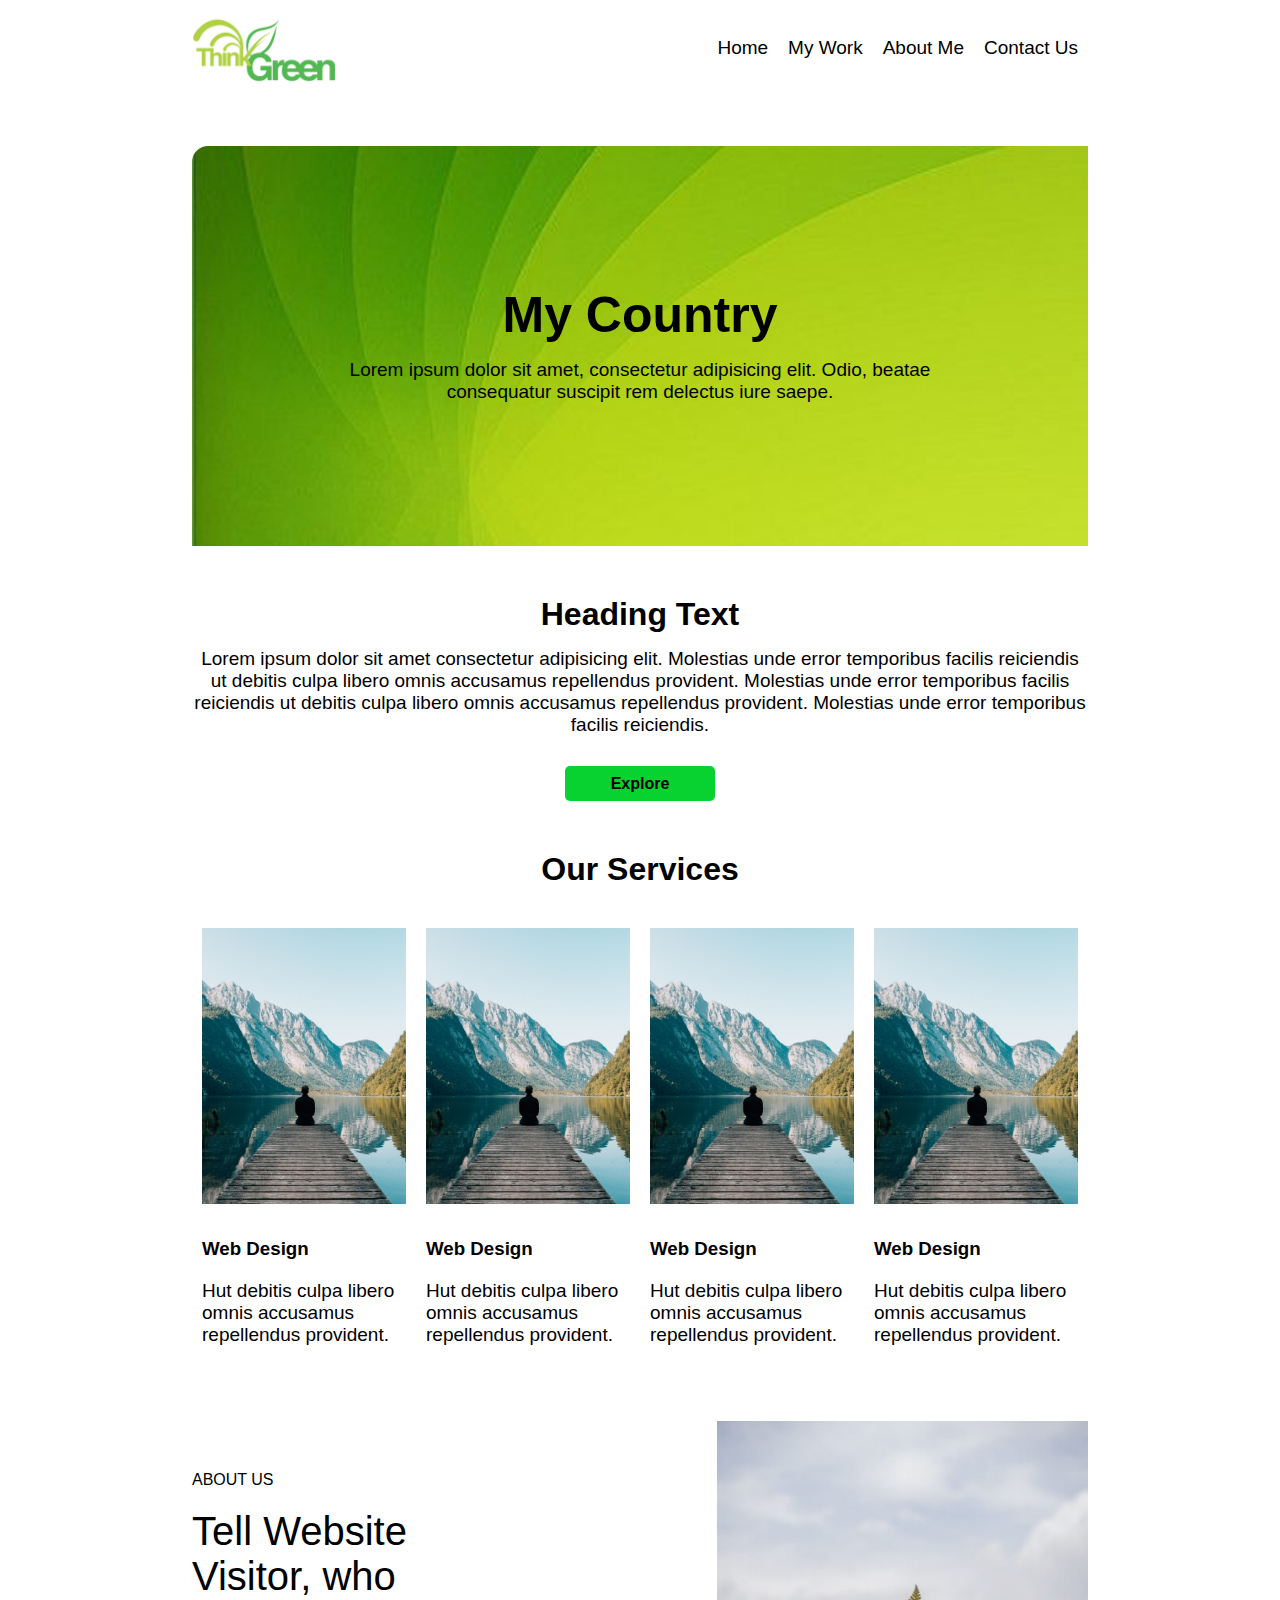
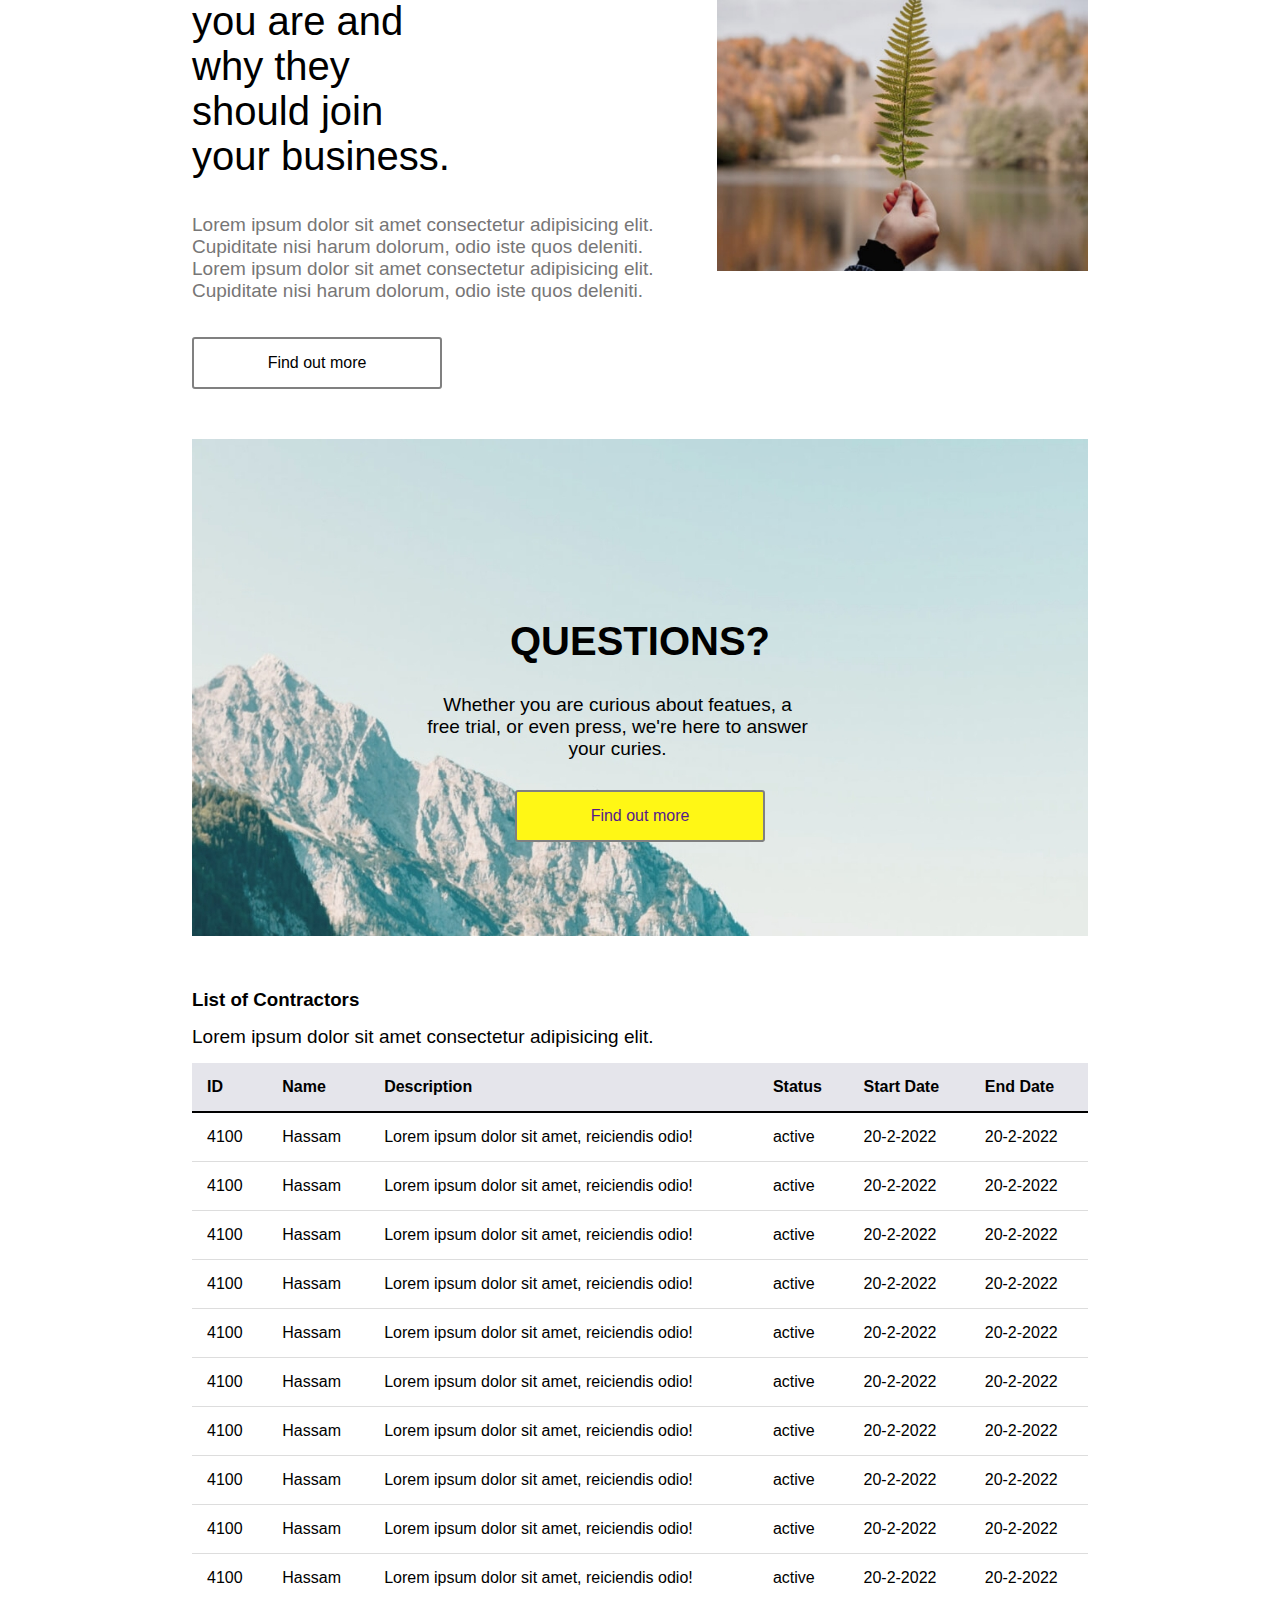
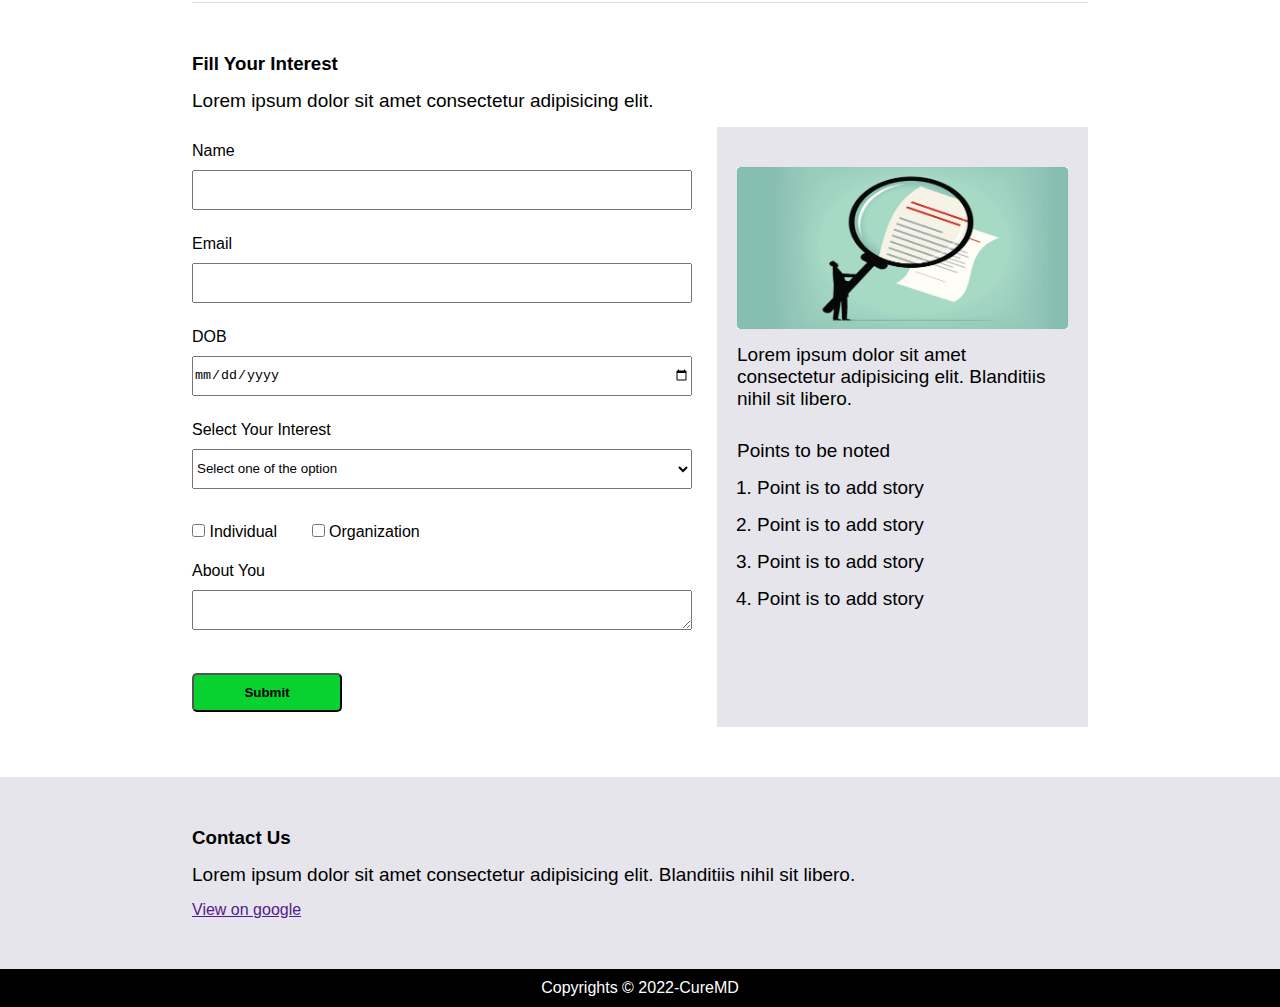
<file: index.html>
<!DOCTYPE html>
<html lang="en">
  <link rel="stylesheet" href="/style/style.css" />

  <head>
    <meta charset="UTF-8" />
    <meta http-equiv="X-UA-Compatible" content="IE=edge" />
    <meta name="viewport" content="width=device-width, initial-scale=1.0" />
    <title>Assignment2</title>
  </head>

  <body>
    <header class="header centre">
      <div class="logo">
        <img src="/images/logo.png" alt="logo" />
      </div>
      <nav class="nav-bar">
        <ul>
          <li><a href="">Home</a></li>
          <li><a href="">My Work</a></li>
          <li><a href="">About Me</a></li>
          <li><a href="">Contact Us</a></li>
        </ul>
      </nav>
    </header>
    <section class="img-section centre">
      <h1>My Country</h1>
      <p>
        Lorem ipsum dolor sit amet, consectetur adipisicing elit. Odio, beatae
        consequatur suscipit rem delectus iure saepe.
      </p>
    </section>
    <section class="heading centre">
      <h1>Heading Text</h1>
      <p>
        Lorem ipsum dolor sit amet consectetur adipisicing elit. Molestias unde
        error temporibus facilis reiciendis ut debitis culpa libero omnis
        accusamus repellendus provident. Molestias unde error temporibus facilis
        reiciendis ut debitis culpa libero omnis accusamus repellendus
        provident. Molestias unde error temporibus facilis reiciendis.
      </p>
      <a href="" class="btn">Explore</a>
    </section>
    <h1 class="center">Our Services</h1>
    <section class="services centre">
      <div class="serviesdescription">
        <img src="/images/service-1.jpg" alt="service" />
        <h3>Web Design</h3>
        <p>Hut debitis culpa libero omnis accusamus repellendus provident.</p>
      </div>
      <div class="serviesdescription">
        <img src="/images/service-1.jpg" alt="service" />
        <h3>Web Design</h3>
        <p>Hut debitis culpa libero omnis accusamus repellendus provident.</p>
      </div>
      <div class="serviesdescription">
        <img src="/images/service-1.jpg" alt="service" />
        <h3>Web Design</h3>
        <p>Hut debitis culpa libero omnis accusamus repellendus provident.</p>
      </div>
      <div class="serviesdescription">
        <img src="/images/service-1.jpg" alt="service" />
        <h3>Web Design</h3>
        <p>Hut debitis culpa libero omnis accusamus repellendus provident.</p>
      </div>
    </section>
    <section class="about centre">
      <div>
        <h4>ABOUT US</h4>
        <h1>
          Tell Website Visitor, who you are and why they should join your
          business.
        </h1>
        <p>
          Lorem ipsum dolor sit amet consectetur adipisicing elit. Cupiditate
          nisi harum dolorum, odio iste quos deleniti. Lorem ipsum dolor sit
          amet consectetur adipisicing elit. Cupiditate nisi harum dolorum, odio
          iste quos deleniti.
        </p>
        <a href="">Find out more</a>
      </div>
      <div class="about-img">
        <img src="/images/about-us.jpg" alt="About-Us" />
      </div>
    </section>
    <section class="question centre">
      <h1>QUESTIONS?</h1>
      <p>
        Whether you are curious about featues, a free trial, or even press,
        we're here to answer your curies.
      </p>
      <div class="question-btn">
        <a href="">Find out more</a>
      </div>
    </section>
    <section class="table centre">
      <table>
        <h3>List of Contractors</h3>
        <p>Lorem ipsum dolor sit amet consectetur adipisicing elit.</p>
        <tr>
          <th>ID</th>
          <th>Name</th>
          <th>Description</th>
          <th>Status</th>
          <th>Start Date</th>
          <th>End Date</th>
        </tr>
        <tr>
          <td>4100</td>
          <td>Hassam</td>
          <td>Lorem ipsum dolor sit amet, reiciendis odio!</td>
          <td>active</td>
          <td>20-2-2022</td>
          <td>20-2-2022</td>
        </tr>
        <tr>
          <td>4100</td>
          <td>Hassam</td>
          <td>Lorem ipsum dolor sit amet, reiciendis odio!</td>
          <td>active</td>
          <td>20-2-2022</td>
          <td>20-2-2022</td>
        </tr>
        <tr>
          <td>4100</td>
          <td>Hassam</td>
          <td>Lorem ipsum dolor sit amet, reiciendis odio!</td>
          <td>active</td>
          <td>20-2-2022</td>
          <td>20-2-2022</td>
        </tr>
        <tr>
          <td>4100</td>
          <td>Hassam</td>
          <td>Lorem ipsum dolor sit amet, reiciendis odio!</td>
          <td>active</td>
          <td>20-2-2022</td>
          <td>20-2-2022</td>
        </tr>
        <tr>
          <td>4100</td>
          <td>Hassam</td>
          <td>Lorem ipsum dolor sit amet, reiciendis odio!</td>
          <td>active</td>
          <td>20-2-2022</td>
          <td>20-2-2022</td>
        </tr>
        <tr>
          <td>4100</td>
          <td>Hassam</td>
          <td>Lorem ipsum dolor sit amet, reiciendis odio!</td>
          <td>active</td>
          <td>20-2-2022</td>
          <td>20-2-2022</td>
        </tr>
        <tr>
          <td>4100</td>
          <td>Hassam</td>
          <td>Lorem ipsum dolor sit amet, reiciendis odio!</td>
          <td>active</td>
          <td>20-2-2022</td>
          <td>20-2-2022</td>
        </tr>
        <tr>
          <td>4100</td>
          <td>Hassam</td>
          <td>Lorem ipsum dolor sit amet, reiciendis odio!</td>
          <td>active</td>
          <td>20-2-2022</td>
          <td>20-2-2022</td>
        </tr>
        <tr>
          <td>4100</td>
          <td>Hassam</td>
          <td>Lorem ipsum dolor sit amet, reiciendis odio!</td>
          <td>active</td>
          <td>20-2-2022</td>
          <td>20-2-2022</td>
        </tr>
        <tr>
          <td>4100</td>
          <td>Hassam</td>
          <td>Lorem ipsum dolor sit amet, reiciendis odio!</td>
          <td>active</td>
          <td>20-2-2022</td>
          <td>20-2-2022</td>
        </tr>
      </table>
    </section>
    <div class="form-heading centre">
      <h3>Fill Your Interest</h3>
      <p>Lorem ipsum dolor sit amet consectetur adipisicing elit.</p>
    </div>
    <secion class="form centre">
      <form action="#" id="form" onsubmit="return validateForm()">
        <label for="name">Name</label>
        <input type="text" id="name" name="name" class="input"/>
        <span id="username" style="color: red"></span>
        <label for="email">Email</label>
        <input type="email" id="email" name="email" class="input" />
        <span id="emailid" style="color: red"></span>
        <!-- <div id="error"></div> -->
        <label for="dob">DOB</label>
        <input type="date" id="dob" name="dob" class="input" />
        <span id="dobs" style="color: red"></span>
        <label for="interest">Select Your Interest</label>
        <select name="interest" id="interest">
          <option value="">Select one of the option</option>
          <option value="Mern Stack">Mean Stack</option>
          <option value="Web Engineering">Web Engineering</option>
          <option value="Android Developer">Android Developer</option>
        </select>
        <span id="interests" style="color: red"></span>
        <span>
          <span>
            <input
              type="checkbox"
              id="individual"
              name="individual"
              value="individual"
            />
            <label for="individual">Individual</label>
          </span>
          <span id="individuals" style="color: red"></span>
          <span>
            <input
              type="checkbox"
              id="organization"
              name="organization"
              value="organization"
            />
            <label for="organization">Organization</label>
          </span>
          <span id="organizations" style="color: red"></span>
        </span>
        <label for="about">About You</label>
        <textarea
          name="about"
          id="about"
          rows="4"
          cols="50"
          class="input"
        ></textarea
        ><br />
        <span id="aboutus" style="color: red"></span>
        <button type="submit" class="btn">Submit</button>
        <!-- <input type="submit" class="btn"> -->
      </form>

      <div class="form-section">
        <img src="/images/contactus.jpg" alt="Contact-Us" />
        <p>
          Lorem ipsum dolor sit amet consectetur adipisicing elit. Blanditiis
          nihil sit libero.
        </p>
        <p>Points to be noted</p>
        <ol>
          <li>Point is to add story</li>
          <li>Point is to add story</li>
          <li>Point is to add story</li>
          <li>Point is to add story</li>
        </ol>
      </div>
    </secion>
    <section class="contact-us">
      <div class="contact-detail">
        <h3>Contact Us</h3>
        <p>
          Lorem ipsum dolor sit amet consectetur adipisicing elit. Blanditiis
          nihil sit libero.
        </p>
        <a href="">View on google</a>
      </div>
    </section>
    <footer>Copyrights © 2022-CureMD</footer>

    <script src="index.js"></script>
  </body>
</html>
</file>
<file: style/style.css>
* {
    margin: 0;
    padding: 0;
    box-sizing: border-box;
}

p {
    font-size: 1.188rem;
}

li {
    font-size: 1.188rem;
}

body {
    color: black;
    font-family: Arial, Helvetica, sans-serif;
}

/* Keeping everything to the center of the page with standards */
.centre {
    width: 70%;
    margin: 0 auto 50px auto;
    text-align: center;
}

/*styling navigation bar*/
.header {
    display: flex;
    align-items: center;
}

.nav-bar {
    margin-left: auto;
}

.nav-bar ul {
    display: flex;
    list-style: none;
}

ul li a {
    text-decoration: none;
    color: black;
    font-size: 1.188rem;
    margin: 10px;
}

.nav-bar li a:hover {
    background-color: #07d22f;
    color: #fff;
    border-radius: 10px;
    padding: 5px;
}

/* Designing the image section */

.img-section {
    padding: 140px;
    background-image: url("/images/banner.jpg");
    background-repeat: no-repeat;
    height: 400px;
}

.img-section div {
    display: flex;
    flex-direction: column;
}

.img-section h1 {
    font-size: 3.125rem;
    margin-bottom: 10px;
}

/* Desiging the heading section */

.heading h1 {
    margin-bottom: 15px;
}

/* Designing the button */
.btn {
    text-decoration: none;
    width: 150px;
    background: #07d22f;
    padding: 5px;
    text-align: center;
    color: black;
    border-radius: 5px;
    font-weight: bold;
    line-height: 25px;
    display: inline-block;
    margin-top: 15px;
}

/* Designing the services section */
.services {
    display: flex;
}

.services .serviesdescription {
    width: 24%;
    margin: 10px;
}

.services p,
h3 {
    text-align: left;
}

.services h3 {
    margin: 20px 0px;
}

.services .serviesdescription img {
    width: 100%;
    margin: 10px 0px;
}

.center {
    text-align: center;
    margin: 20px;
}

/* Designing the about us section */
.about {
    display: flex;
    text-align: left;
}

.about h4 {
    font-weight: lighter;
    margin: 50px 0px 20px 0px;
}

.about h1 {
    padding-right: 250px;
    font-size: 2.5rem;
    font-weight: lighter;
    margin-bottom: 20px;
}

.about p {
    color: rgb(119, 118, 118);
    margin-bottom: 35px;
    padding-right: 50px;
}

.about div {
    display: flex;
    flex-direction: column;
}

.about a {
    text-decoration: none;
    color: black;
    padding: 15px;
    border: 2px solid gray;
    text-align: center;
    border-radius: 3px;
    width: 250px;
}

.about-img img {
    height: 450px;
}

/* Desiging the question section */
.question {
    background-image: url(/images/qurestions-banner.jpg);
    background-repeat: no-repeat;
    height: 500px;
    padding: 180px 120px;
}

.question-btn {
    color: black;
    margin: auto;
    padding: 15px;
    border: 2px solid gray;
    background-color: rgb(255, 247, 21);
    text-align: center;
    border-radius: 3px;
    width: 250px;
}

.question-btn a {
    text-decoration: none;
}

.question h1 {
    font-size: 2.5rem;
    margin-bottom: 20px;
}

.question p {
    padding: 10px 160px 10px 115px;
    margin-bottom: 20px;
}


/* Desiging the table section */
.table {
    text-align: left;
}

th {

    background-color: rgba(228, 228, 234, 0.967);
    border-bottom: 2px solid #000;
}

.table h3,
p {
    margin: 15px 0;
}

table {
    width: 100%;
    border-collapse: collapse;
}

tr,
td {
    border-bottom: 1px solid #ddd;
}

table td,
th {
    text-align: left;
    padding: 15px;
}


/* Desiging the form section */
.form {
    text-align: left;
    display: flex;
    flex-direction: row;
}

.input,
select {
    width: 500px;
    height: 40px;
}

.form-heading {
    margin: 0 auto;
    text-align: left;
}

form {
    display: flex;
    flex-direction: column;
    margin-right: 25px;
}

form label {
    margin: 15px 0 10px 0;
}

form span {
    margin-top: 10px;
}

form span input {
    margin: 15px 0 10px 0;
}

form span span {
    margin-right: 15px;
}

.form-section {
    padding: 20px;
    background-color: rgba(228, 228, 234, 0.967);
    margin-right: auto;
    display: flex;
    flex-direction: column;
    height: 600px;
}

.form-section img {
    padding-top: 20px;
}

.form-section ol li {
    margin: 0 0 15px 20px;
}

.form-section img {
    width: 100%;
}

/* Designing contact us section */

.contact-us {
    background-color: rgba(228, 228, 234, 0.967);
    display: flex;
    flex-direction: column;
}

.contact-detail {
    margin: 50px auto;
    width: 70%;
}

/* Designing the footer */
footer {
    text-align: center;
    background-color: #000;
    color: #fff;
    padding: 10px 0px;
}
</file>
